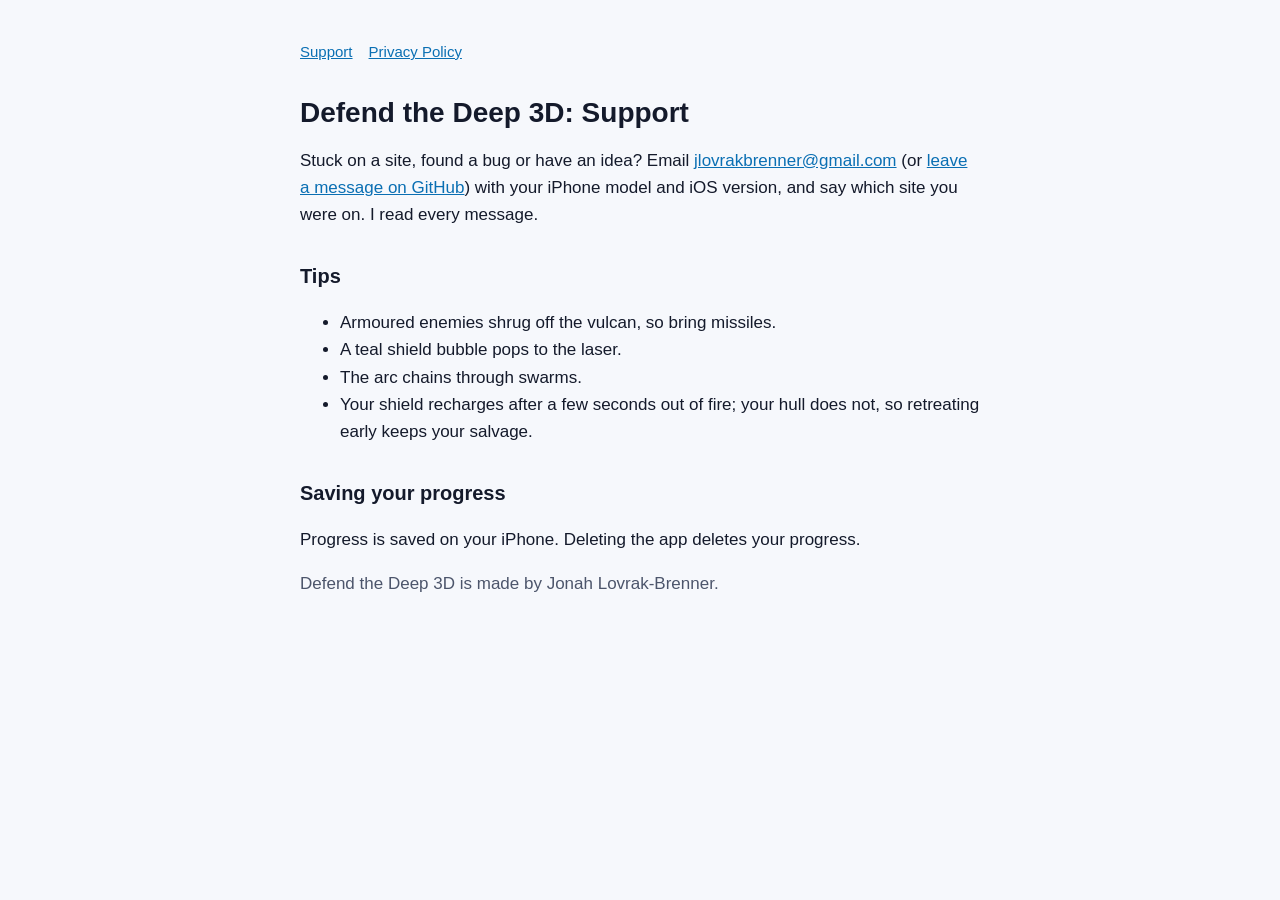
<file: index.html>
<!doctype html>
<html lang="en">
<head>
<meta charset="utf-8">
<meta name="viewport" content="width=device-width, initial-scale=1">
<title>Defend the Deep 3D Support</title>
<link rel="stylesheet" href="style.css">
</head>
<body>
<main>
<nav><a href="./">Support</a><a href="privacy/">Privacy Policy</a></nav>
<h1>Defend the Deep 3D: Support</h1>
<p>Stuck on a site, found a bug or have an idea? Email <a href="mailto:jlovrakbrenner@gmail.com">jlovrakbrenner@gmail.com</a> (or <a href="https://github.com/ijonahperson/defend-the-deep-site/issues/new">leave a message on GitHub</a>) with your iPhone model and iOS version, and say which site you were on. I read every message.</p>
<h2>Tips</h2>
<ul>
<li>Armoured enemies shrug off the vulcan, so bring missiles.</li>
<li>A teal shield bubble pops to the laser.</li>
<li>The arc chains through swarms.</li>
<li>Your shield recharges after a few seconds out of fire; your hull does not, so retreating early keeps your salvage.</li>
</ul>
<h2>Saving your progress</h2>
<p>Progress is saved on your iPhone. Deleting the app deletes your progress.</p>
<p class="muted">Defend the Deep 3D is made by Jonah Lovrak-Brenner.</p>
</main>
</body>
</html>
</file>
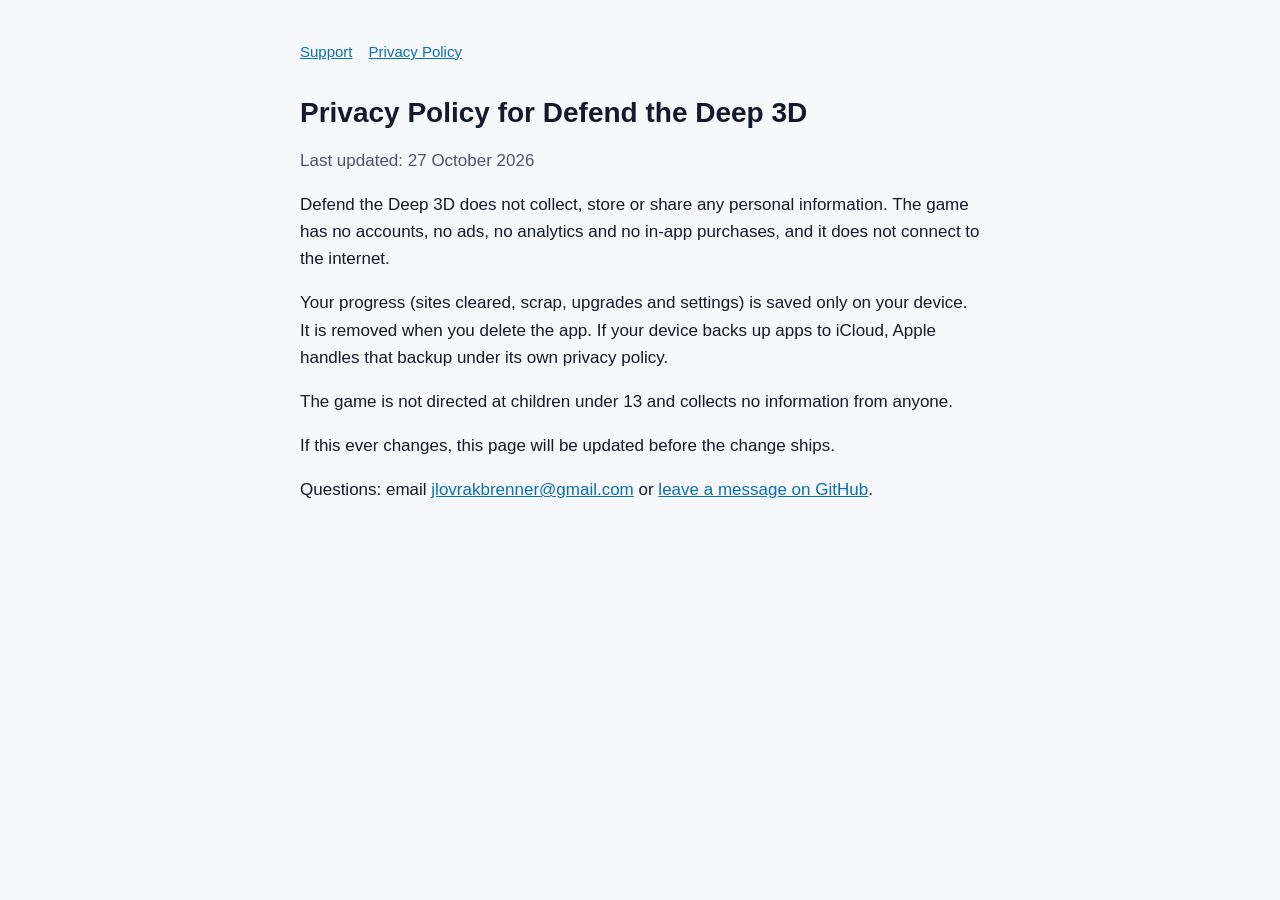
<file: privacy/index.html>
<!doctype html>
<html lang="en">
<head>
<meta charset="utf-8">
<meta name="viewport" content="width=device-width, initial-scale=1">
<title>Defend the Deep 3D Privacy</title>
<link rel="stylesheet" href="../style.css">
</head>
<body>
<main>
<nav><a href="../">Support</a><a href="./">Privacy Policy</a></nav>
<h1>Privacy Policy for Defend the Deep 3D</h1>
<p class="muted">Last updated: 27 October 2026</p>
<p>Defend the Deep 3D does not collect, store or share any personal information. The game has no accounts, no ads, no analytics and no in-app purchases, and it does not connect to the internet.</p>
<p>Your progress (sites cleared, scrap, upgrades and settings) is saved only on your device. It is removed when you delete the app. If your device backs up apps to iCloud, Apple handles that backup under its own privacy policy.</p>
<p>The game is not directed at children under 13 and collects no information from anyone.</p>
<p>If this ever changes, this page will be updated before the change ships.</p>
<p>Questions: email <a href="mailto:jlovrakbrenner@gmail.com">jlovrakbrenner@gmail.com</a> or <a href="https://github.com/ijonahperson/defend-the-deep-site/issues/new">leave a message on GitHub</a>.</p>
</main>
</body>
</html>
</file>
<file: style.css>
:root{color-scheme:light dark;--bg:#0b1020;--fg:#e8ecf6;--muted:#9aa4bd;--accent:#5cc8ff}
@media (prefers-color-scheme: light){:root{--bg:#f6f8fc;--fg:#141a2b;--muted:#4c556b;--accent:#0a6fb3}}
body{margin:0;background:var(--bg);color:var(--fg);font:17px/1.6 -apple-system,BlinkMacSystemFont,"Segoe UI",sans-serif}
main{max-width:680px;margin:0 auto;padding:40px 16px 64px}
h1{font-size:28px;line-height:1.2;margin:0 0 8px}h2{font-size:20px;margin:32px 0 8px}
p,li{color:var(--fg)}.muted{color:var(--muted)}a{color:var(--accent)}
nav{margin-bottom:32px;font-size:15px}nav a{margin-right:16px}
</file>
